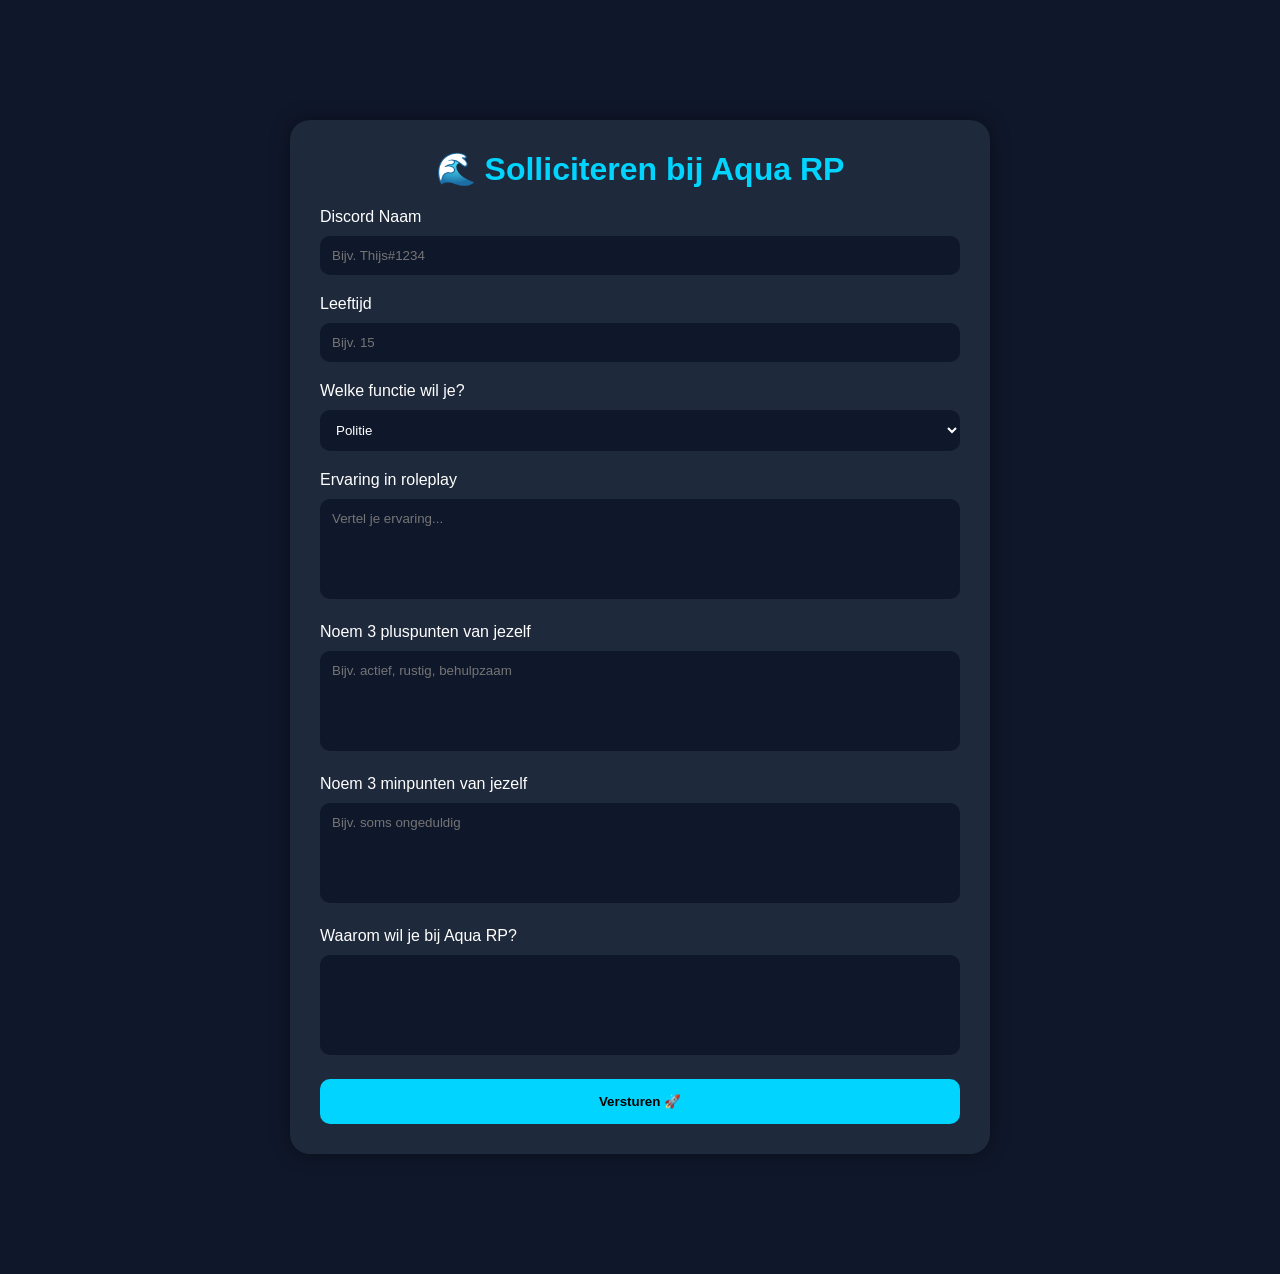
<file: sollicitatie.html>
<!DOCTYPE html>
<html lang="nl">
<head>
<meta charset="UTF-8">
<meta name="viewport" content="width=device-width, initial-scale=1.0">
<title>Sollicitatie formulier - Aqua Roleplay</title>

<link rel="stylesheet" href="style.css">

<style>
body{
    background:#0f172a;
    color:white;
    font-family:Poppins, sans-serif;
}

.container{
    max-width:700px;
    margin:120px auto;
    background:#1e293b;
    padding:30px;
    border-radius:20px;
    box-shadow:0 0 20px rgba(0,0,0,0.4);
}

h1{
    text-align:center;
    color:#00d4ff;
    margin-bottom:20px;
}

input, select, textarea{
    width:100%;
    padding:12px;
    margin-top:10px;
    margin-bottom:20px;
    border:none;
    border-radius:10px;
    background:#0f172a;
    color:white;
    outline:none;
}

textarea{
    min-height:100px;
    resize:none;
}

button{
    width:100%;
    padding:15px;
    border:none;
    border-radius:10px;
    background:#00d4ff;
    color:black;
    font-weight:bold;
    cursor:pointer;
    transition:0.3s;
}

button:hover{
    background:white;
}
</style>

</head>
<body>

<div class="container">

<h1>🌊 Solliciteren bij Aqua RP</h1>

<form id="sollicitatieForm">

    <label>Discord Naam</label>
    <input type="text" id="naam" required placeholder="Bijv. Thijs#1234">

    <label>Leeftijd</label>
    <input type="number" id="leeftijd" required placeholder="Bijv. 15">

    <label>Welke functie wil je?</label>
    <select id="functie">
        <option>Politie</option>
        <option>Ambulance</option>
        <option>Brandweer</option>
        <option>Staff</option>
        <option>Developer</option>
    </select>

    <label>Ervaring in roleplay</label>
    <textarea id="ervaring" placeholder="Vertel je ervaring..." required></textarea>

    <label>Noem 3 pluspunten van jezelf</label>
    <textarea id="pluspunten" placeholder="Bijv. actief, rustig, behulpzaam" required></textarea>

    <label>Noem 3 minpunten van jezelf</label>
    <textarea id="minpunten" placeholder="Bijv. soms ongeduldig" required></textarea>

    <label>Waarom wil je bij Aqua RP?</label>
    <textarea id="motivatie" required></textarea>

    <button type="submit">Versturen 🚀</button>

</form>

</div>

<script src="sollicitatie.js"></script>

</body>
</html>
</file>
<file: style.css>
*{
margin:0;
padding:0;
box-sizing:border-box;
font-family:'Poppins',sans-serif;
}

body{
background:#0f172a;
color:white;
}

nav{
display:flex;
justify-content:space-between;
align-items:center;
padding:20px 10%;
background:rgba(15,23,42,.95);
backdrop-filter:blur(10px);
position:fixed;
width:100%;
z-index:1000;
}

nav ul{
display:flex;
gap:25px;
list-style:none;
}

nav a{
color:white;
text-decoration:none;
font-weight:500;
}

.hero{
height:100vh;
display:flex;
align-items:center;
justify-content:center;
text-align:center;
background:
linear-gradient(rgba(0,0,0,.6),rgba(0,0,0,.6)),
url("../assets/hero.jpg");
background-size:cover;
}

.hero h1{
font-size:70px;
}

.hero p{
font-size:22px;
margin-top:10px;
}

.buttons{
margin-top:25px;
}

.btn{
padding:15px 30px;
border-radius:12px;
text-decoration:none;
margin:5px;
display:inline-block;
}

.primary{
background:#00d4ff;
color:black;
}

.secondary{
border:2px solid #00d4ff;
color:white;
}

.stats{
padding:100px 10%;
display:grid;
grid-template-columns:repeat(auto-fit,minmax(250px,1fr));
gap:20px;
}

.card{
background:#1e293b;
padding:40px;
border-radius:20px;
text-align:center;
}

.features{
padding:100px 10%;
}

.feature-grid{
display:grid;
grid-template-columns:repeat(auto-fit,minmax(250px,1fr));
gap:20px;
margin-top:30px;
}

.feature{
background:#1e293b;
padding:30px;
border-radius:20px;
}
</file>
